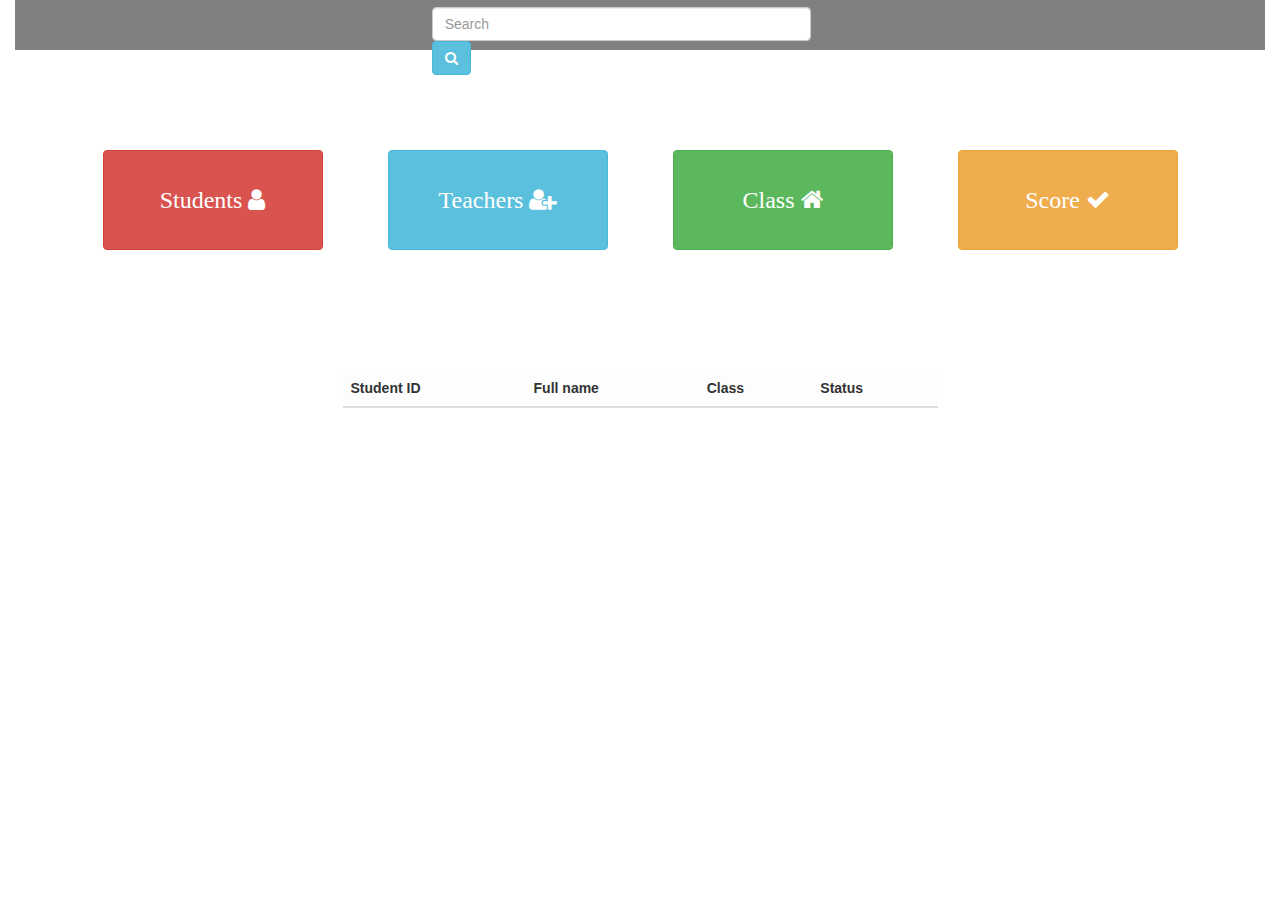
<file: school-management-js/index.html>
<!DOCTYPE html>
<html lang="en">

<head>
    <title>School management system </title>
    <meta charset="UTF-8">
    <meta name="viewport" content="width=device-width, initial-scale=1">
    <link rel="stylesheet" href="https://stackpath.bootstrapcdn.com/font-awesome/4.7.0/css/font-awesome.min.css" />
    <link rel="stylesheet" href="https://cdnjs.cloudflare.com/ajax/libs/twitter-bootstrap/4.1.3/css/bootstrap.min.css">
    <link rel="stylesheet" href="https://maxcdn.bootstrapcdn.com/bootstrap/3.3.7/css/bootstrap.min.css">
    <script src="https://ajax.googleapis.com/ajax/libs/jquery/3.4.1/jquery.min.js"></script>
    <script src="https://cdnjs.cloudflare.com/ajax/libs/popper.js/1.14.7/umd/popper.min.js"></script>
    <script src="https://maxcdn.bootstrapcdn.com/bootstrap/4.3.1/js/bootstrap.min.js"></script>
    <link href="style.css" rel="stylesheet">
    <script src="data.js"></script>
</head>

<body>
    <div class="container-fluid">
        <header>
            <div class="col-xs-4 col-sm-4 col-md-4 col-lg-4"></div>
            <div class="col-xs-4 col-sm-4 col-md-4 col-lg-4">
                <form action="">
                    <div class="row" style="margin-top: 7px;">
                        <input type="text" placeholder="Search " name="search" class="form-control" style="width: 91%;">
                        <button type="submit" class="btn btn-info">
                                    <i class="fa fa-search" ></i>
                                </button>
                    </div>

                </form>
            </div>
            <div class="col-xs-4 col-sm-4 col-md-4 col-lg-4"></div>
        </header>
        <section>
            <div class="container" style="margin-top: 100px; text-align: center">
                <div class="btn-object">
                    <div class="row">
                        <div class="col-xs-3 col-sm-3 col-md-3 col-lg-3">
                            <button type="submit" class="btn btn-danger" onclick="school.displayStudentTable()">Students
                                            <i class="fa fa-user" ></i>
                                        </button>
                        </div>

                        <div class="col-xs-3 col-sm-3 col-md-3 col-lg-3">
                            <button type="submit" class="btn btn-info" onclick="school.displayTeacherTable()">Teachers
                                        <i class="fa fa-user-plus" ></i>
                                    </button>
                        </div>

                        <div class="col-xs-3 col-sm-3 col-md-3 col-lg-3">
                            <button type="submit" class="btn btn-success" onclick="school.displayClassTable()">Class
                                        <i class="fa fa-home" ></i>
                                    </button>
                        </div>

                        <div class="col-xs-3 col-sm-3 col-md-3 col-lg-3">
                            <button type="submit" class="btn btn-warning">Score
                                        <i class="fa fa-check" ></i>
                                    </button>
                        </div>
                    </div>
                </div>
            </div>
            <div class="table-infor">
                <div class="col-xs-3 col-sm-3 col-md-3 col-lg-3">
                    <!-- <p id="demo">zczscscsc</p> -->
                </div>
                <div class="col-xs-6 col-sm-6 col-md-6 col-lg-6">
                    <button type="button" class="btn btn-danger" data-toggle="modal" hidden data-target="#myModal" id="btnAddSV">ADD NEW STUDENT
                                <i class="fa fa-paint-brush" ></i>
                            </button>
                    <button type="button" class="btn btn-info" data-toggle="modal" data-target="#myModal" hidden id="btnAddGV">ADD NEW TEACHER
                                    <i class="fa fa-paint-brush" ></i>
                                </button>
                    <button type="button" class="btn btn-success" data-toggle="modal" data-target="#myModal" hidden id="btnAddLH">ADD NEW CLASS
                                        <i class="fa fa-paint-brush" ></i>
                                    </button>
                    <!-- The Modal -->
                    <div class="modal" id="myModal" style="margin-top: 150px;">
                        <div class="modal-dialog">
                            <div class="modal-content">
                                <!-- Modal Header -->
                                <div class="modal-header">
                                    <h4 class="modal-title">ADD NEW STUDENT</h4>
                                    <button type="button" class="close" data-dismiss="modal">&times;</button>
                                </div>
                                <!-- Modal body -->
                                <div class="modal-body">
                                    <form action="" method="POST " role="form ">
                                        <div class="form-group ">
                                            <label for=" ">Mã sinh viên:</label>
                                            <input type="text " class="form-control " id="txtMasv" value="">
                                        </div>
                                        <div class="form-group ">
                                            <label for=" ">Tên sinh viên:</label>
                                            <input type="text " class="form-control " id="txtTensv" value="">
                                        </div>

                                        <div class="form-group ">
                                            <label for="class ">Class:</label>
                                            <select class="form-control " id="class">
                                                          <option value="PNV20A">PNV20A</option>
                                                          <option value="PNV20B">PNV20B</option>
                                                        </select>
                                        </div>
                                        <div class="form-group ">
                                            <p id="error"></p>
                                        </div>
                                        <button type="button" class="btn btn-primary " onclick="school.addStudent()">Submit</button>
                                        <button type="button" class="btn btn-danger" data-dismiss="modal">Close</button>
                                    </form>
                                </div>
                                <!-- Modal footer -->
                                <div class="modal-footer"> </div>

                            </div>
                        </div>

                    </div>

                    <p id="checkSave" style="margin-top: 50px;"></p>

                    <table id="student-table" class="table table-light table-hover" style="margin-top: 50px;">
                        <thead>
                            <tr>
                                <th>Student ID</th>
                                <th>Full name</th>
                                <th>Class</th>
                                <th>Status</th>
                            </tr>
                        </thead>
                        <tbody id="student-body">
                        </tbody>
                    </table>
                    <table id="teacher-table" class="table table-light table-hover" hidden style="margin-top: 50px;">
                        <thead>
                            <tr>
                                <th>Teacher ID</th>
                                <th>Full name</th>
                                <th>Class</th>
                                <th>Status</th>
                            </tr>
                        </thead>
                        <tbody id="teacher-body">
                        </tbody>
                    </table>
                    <table id="class-table" class="table table-light table-hover" hidden style="margin-top: 50px;">
                        <thead>
                            <tr>
                                <th> ID</th>
                                <th> name</th>
                                <th>Status</th>
                            </tr>
                        </thead>
                        <tbody id="class-body">
                        </tbody>
                    </table>
                    <table id="score-table" class="table table-light table-hover" hidden style="margin-top: 50px;">
                        <thead>
                            <tr>
                                <th>Score ID</th>
                                <th>Student name</th>
                                <th>Score</th>

                            </tr>
                        </thead>
                        <tbody id="student-body">
                        </tbody>
                    </table>
                </div>
                <div class="col-xs-3 col-sm-3 col-md-3 col-lg-3"></div>
            </div>
        </section>
        <footer>

        </footer>
    </div>

    <script src="javascript.js"></script>
</body>

</html>
</file>
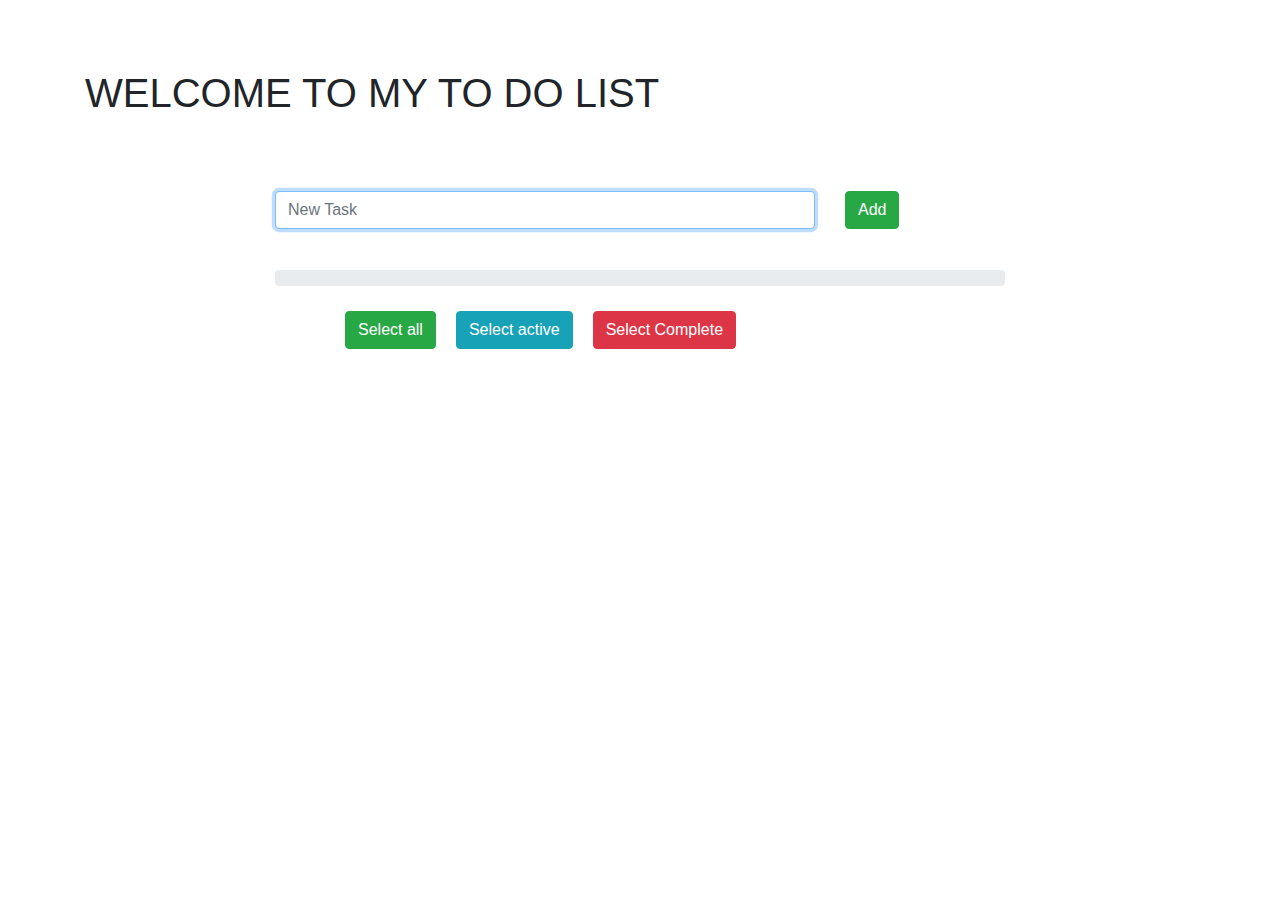
<file: todolist-js/localstorage-todolist.html>
<!DOCTYPE html>
<html lang="en">

<head>
    <meta charset="UTF-8">
    <meta name="viewport" content="width=device-width, initial-scale=1.0">
    <meta http-equiv="X-UA-Compatible" content="ie=edge">
    <link rel="stylesheet" href="todolist.css">
    <link rel="stylesheet" href="https://stackpath.bootstrapcdn.com/font-awesome/4.7.0/css/font-awesome.min.css" />
    <link rel="stylesheet" href="https://cdnjs.cloudflare.com/ajax/libs/twitter-bootstrap/4.1.3/css/bootstrap.min.css">

    <title></title>
</head>

<body>
    <nav class="navbar navbar-inverse navbar-fixed-top">
        <div class="container">
            <div class="navbar-header">
                <span class="navbar-brand" style="font-size:40px;">WELCOME TO MY TO DO LIST</span>
            </div>
        </div>
    </nav>

    <div class="container">
        <div class="content-area row">
            <div class="col-md-2 col-xs-2 col-lg-2 col-sm-2"></div>
            <div class="col-md-8 col-xs-8 col-lg-8 col-sm-8">
                <div class="row input-area">
                    <div class="form-group col-md-9">
                        <input type="text" placeholder="New Task" class="form-control" id="addTask" autofocus>
                    </div>
                    <div class="form-group col-md-1">
                        <button class="btn btn-success" onclick="toDo.addTaskClick()">Add</button>
                    </div>
                </div>
                <div class="progress">
                    <div class="progress-bar bg-warning " role="progressbar" aria-valuemin="0" aria-valuemax="100" id="progress"></div>
                </div>
                <div class="row input-area" style="margin-left: 50px;">
                    <button type="button" onclick="toDo.selectAll()" class="btn btn-success" style="margin-left: 20px;">Select all </button>
                    <button type="button" onclick="toDo.selectActive()" class="btn btn-info" style="margin-left: 20px;">Select active</button>
                    <button type="button" onclick="toDo.selectComplete()" class="btn btn-danger" style="margin-left: 20px;">Select Complete</button>
                </div>
                <div class="model-Undo">

                </div>
                <ul class="list-group" id="taskList"></ul>
                </ul>
            </div>
            <div class="col-md-2 col-xs-2 col-lg-2 col-sm-2"></div>
        </div>
    </div>
    <script src="toDo.js"></script>
</body>

</html>
</file>
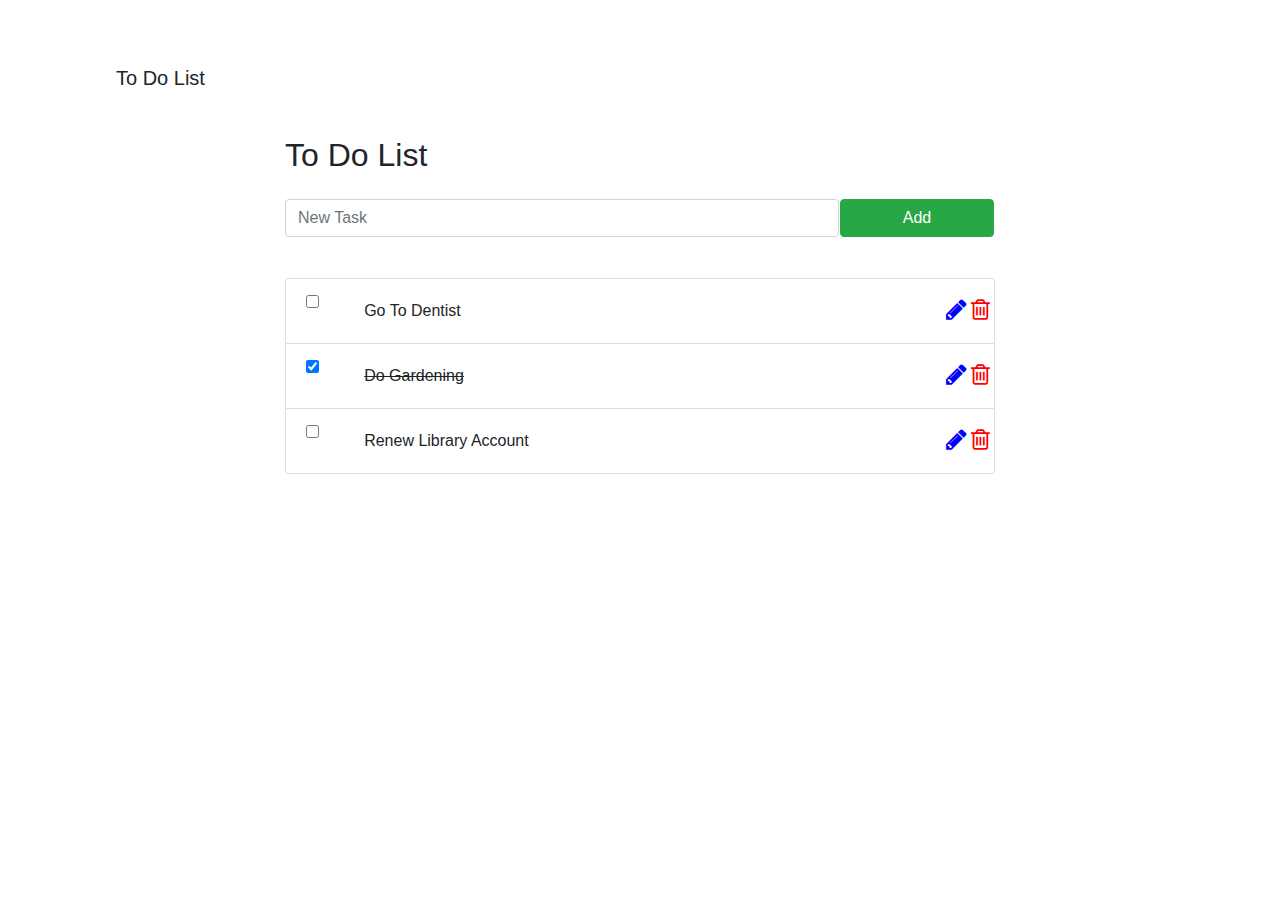
<file: todolist-js/todo-index.html>
<!DOCTYPE html>
<html lang="en">

<head>
    <title></title>
    <meta charset="UTF-8">
    <meta name="viewport" content="width=device-width, initial-scale=1">
    <link href="todolist.css" rel="stylesheet">
    <link rel="stylesheet" href="https://maxcdn.bootstrapcdn.com/bootstrap/4.3.1/css/bootstrap.min.css">
    <link rel="stylesheet" href="https://cdnjs.cloudflare.com/ajax/libs/font-awesome/4.7.0/css/font-awesome.min.css">
</head>

<body>
    <div class="container">
        <nav class="navbar navbar-inverse navbar-fixed-top">
            <div class="container">
                <div class="navbar-header">
                    <span class="navbar-brand">To Do List</span>
                </div>
            </div>
        </nav>

        <div class="container">

            <div class="content-area row">
                <div class="col-md-2 col-xs-2 col-lg-2 col-sm-2"></div>

                <div class="col-md-8 col-xs-8 col-lg-8 col-sm-8">
                    <h2>To Do List</h2>

                    <div class="row input-area">

                        <div class="form-group col-md-9">
                            <input type="text" placeholder="New Task" class="form-control" id="addTask" style="width :554px">
                        </div>
                        <div class="form-group col-md-1">
                            <button class="btn btn-success" style="width:154px;" onclick="toDo.addTaskClick()">Add</button>
                        </div>
                    </div>

                    <ul class="list-group" id="taskList"></ul>
                </div>

                <div class="col-md-2 col-xs-2 col-lg-2 col-sm-2"></div>
            </div>

        </div>
    </div>
    <script>
        class ToDoClass {
            constructor() {

                this.tasks = [{
                    task: 'Go To Dentist',
                    isComplete: false
                }, {
                    task: 'Do Gardening',
                    isComplete: true
                }, {
                    task: 'Renew Library Account',
                    isComplete: false
                }, ];


                const data = JSON.parse(localStorage.getItem('tasks'))
                this.loadTasks();

                this.addEventListener();
            }

            addEventListener() {
                document.getElementById('addTask').addEventListener('keypress', event => {
                    if (event.keyCode === 13) {
                        this.addTask(event.target.value);
                        event.target.value = "";
                    }
                });
            }

            completeTodo(index) {
                // alert(index);
                this.tasks[index].isComplete = !this.tasks[index].isComplete;
                this.loadTasks();

            }


            deleteTodo(event, id) {
                event.preventDefault();
                delete(this.tasks[id]);
                this.loadTasks();
            }

            editTodo(event, id) {
                event.preventDefault();
            }

            addTaskClick() {
                let target = document.getElementById('addTask');
                this.addTask(target.value);
                target.value = "";
            }
            addTask(task) {
                let newtask = {
                    task: task,
                    isComplete: false
                }
                let parentDiv = document.getElementById("addTask").parentElement;
                if (task == '') {
                    alert("Loi nhe!! Ahihi")
                    parentDiv.classList.add('Error')
                } else {
                    parentDiv.classList.remove('Error')
                    this.tasks.push(newtask);
                    this.loadTasks();
                }
            }



            generateTaskHtml(task, index) {
                return `
            <li class="list-group-item checkbox">
            <div class="row">
                <div class="col-md-1 col-xs-1 col-lg-1 col-sm-1 checkbox">
                <label><input id="toggleTaskStatus" type="checkbox" onchange="toDo.completeTodo(${index})" value="" class="" ${task.isComplete ? 'checked' : ''}></label>
                </div>
                <div class="col-md-10 col-xs-10 col-lg-10 col-sm-10 task-text ${task.isComplete ? 'complete' : ''}">
                ${task.task}
                </div>
                <div class="col-md-1 col-xs-1 col-lg-1 col-sm-1 delete-icon-area">
                <a class="" href="" onClick="toDo.editTodo(event, ${index})"><i class="fa fa-pencil" style="font-size:24px;color:blue"></i></a>&nbsp; &nbsp;
                <a class="" href="" onClick="toDo.deleteTodo(event, ${index})"><i class="fa fa-trash-o" style="font-size:24px;color:red"></i></a>
                </div>
            </div>
            </li>
        `;
            }
            loadTasks() {
                let taskHtml = this.tasks.reduce((html, task, index) => html += this.generateTaskHtml(task, index), '');
                document.getElementById('taskList').innerHTML = taskHtml;
                localStorage.setItem('tasks', JSON.stringify(this.tasks))
            }
        }
        let toDo;
        window.addEventListener("load", () => {
            toDo = new ToDoClass();
        });
    </script>
</body>

</html>
</file>
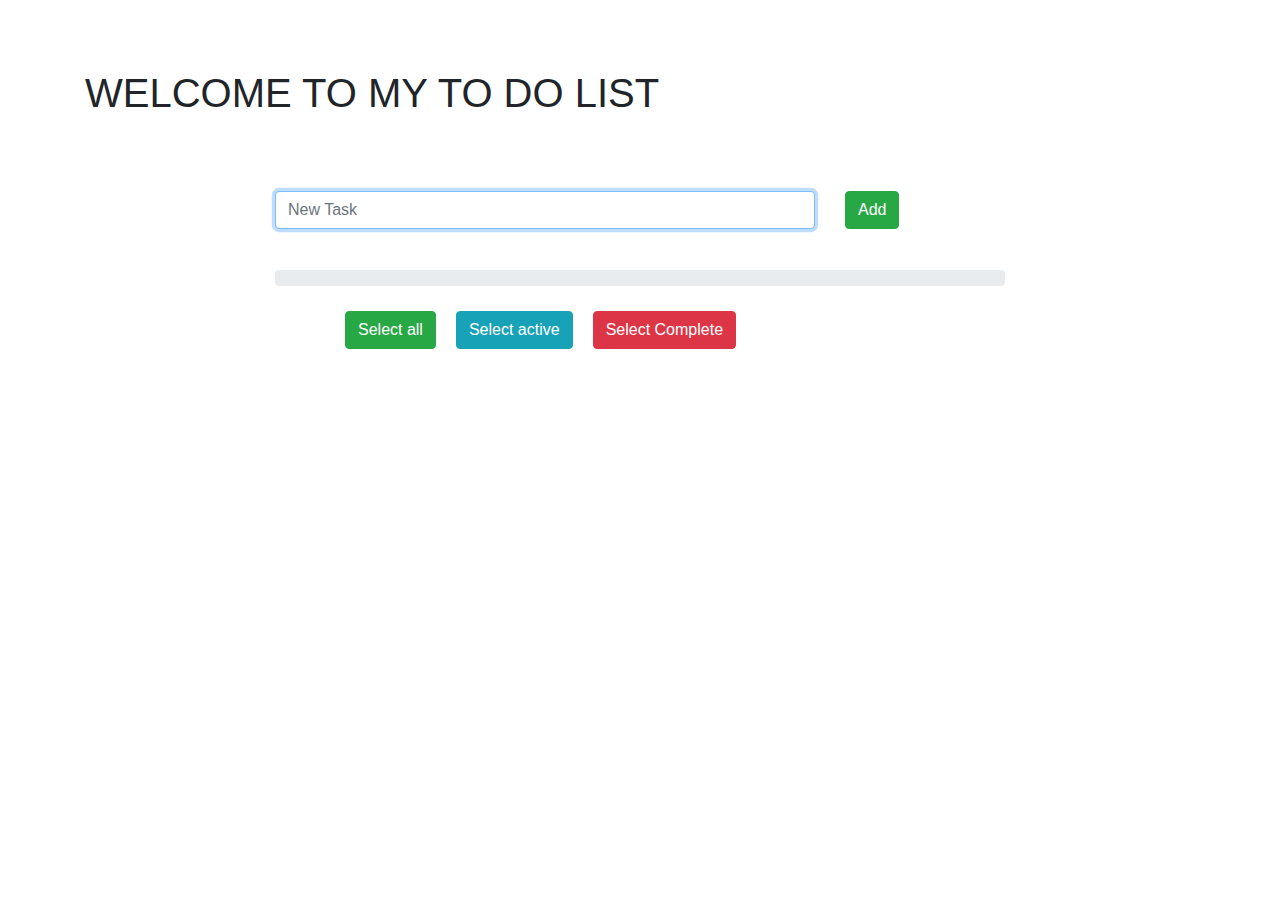
<file: todolist-js/toDolist-LocalStorage/localstorage-todolist.html>
<!DOCTYPE html>
<html lang="en">

<head>
    <meta charset="UTF-8">
    <meta name="viewport" content="width=device-width, initial-scale=1.0">
    <meta http-equiv="X-UA-Compatible" content="ie=edge">
    <link rel="stylesheet" href="todolist.css">
    <link rel="stylesheet" href="https://stackpath.bootstrapcdn.com/font-awesome/4.7.0/css/font-awesome.min.css" />
    <link rel="stylesheet" href="https://cdnjs.cloudflare.com/ajax/libs/twitter-bootstrap/4.1.3/css/bootstrap.min.css">

    <title></title>
</head>

<body>
    <nav class="navbar navbar-inverse navbar-fixed-top">
        <div class="container">
            <div class="navbar-header">
                <span class="navbar-brand" style="font-size:40px;">WELCOME TO MY TO DO LIST</span>
            </div>
        </div>
    </nav>

    <div class="container">
        <div class="content-area row">
            <div class="col-md-2 col-xs-2 col-lg-2 col-sm-2"></div>
            <div class="col-md-8 col-xs-8 col-lg-8 col-sm-8">
                <div class="row input-area">
                    <div class="form-group col-md-9">
                        <input type="text" placeholder="New Task" class="form-control" id="addTask" autofocus>
                    </div>
                    <div class="form-group col-md-1">
                        <button class="btn btn-success" onclick="toDo.addTaskClick()">Add</button>
                    </div>
                </div>
                <div class="progress">
                    <div class="" role="progressbar" aria-valuemin="0" aria-valuemax="100" id="progress"></div>
                </div>
                <div class="row input-area" style="margin-left: 50px;">
                    <button type="button" onclick="toDo.selectAll()" class="btn btn-success" style="margin-left: 20px;">Select all </button>
                    <button type="button" onclick="toDo.selectActive()" class="btn btn-info" style="margin-left: 20px;">Select active</button>
                    <button type="button" onclick="toDo.selectComplete()" class="btn btn-danger" style="margin-left: 20px;">Select Complete</button>
                </div>
                <div class="model-Undo">

                </div>
                <ul class="list-group" id="taskList"></ul>
                </ul>
            </div>
            <div class="col-md-2 col-xs-2 col-lg-2 col-sm-2"></div>
        </div>
    </div>
    <script src="toDo.js"></script>
</body>

</html>
</file>
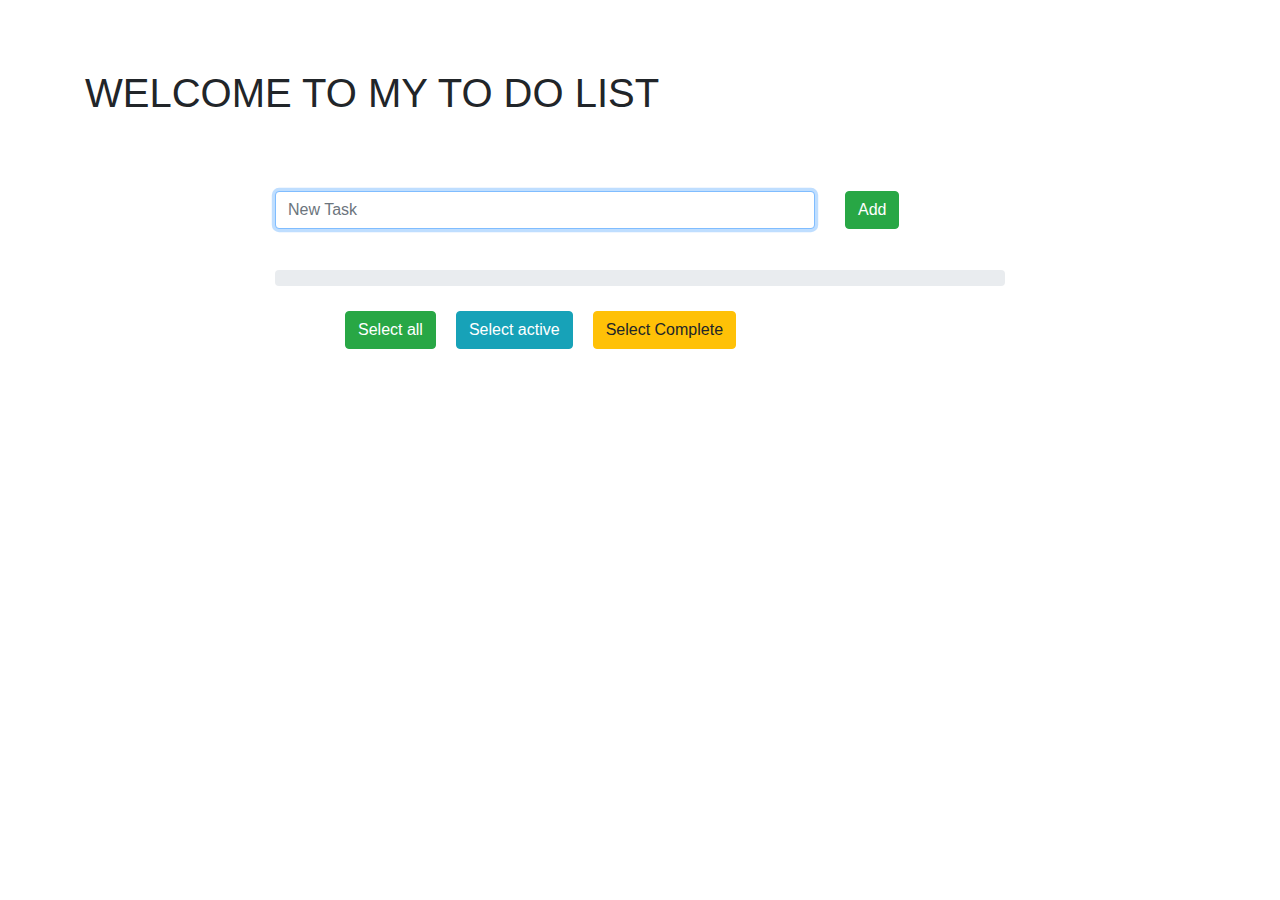
<file: todolist-js/toDolist-RandomID/toDolistRandomId.html>
<!DOCTYPE html>
<html lang="en">

<head>
    <meta charset="UTF-8">
    <meta name="viewport" content="width=device-width, initial-scale=1.0">
    <meta http-equiv="X-UA-Compatible" content="ie=edge">
    <link rel="stylesheet" href="todolist.css">
    <link rel="stylesheet" href="https://stackpath.bootstrapcdn.com/font-awesome/4.7.0/css/font-awesome.min.css" />
    <link rel="stylesheet" href="https://cdnjs.cloudflare.com/ajax/libs/twitter-bootstrap/4.1.3/css/bootstrap.min.css">

    <title></title>
</head>

<body>
    <nav class="navbar navbar-inverse navbar-fixed-top">
        <div class="container">
            <div class="navbar-header">
                <span class="navbar-brand" style="font-size:40px;">WELCOME TO MY TO DO LIST</span>
            </div>
        </div>
    </nav>

    <div class="container">
        <div class="content-area row">
            <div class="col-md-2 col-xs-2 col-lg-2 col-sm-2"></div>
            <div class="col-md-8 col-xs-8 col-lg-8 col-sm-8">
                <div class="row input-area">
                    <div class="form-group col-md-9">
                        <input type="text" placeholder="New Task" class="form-control" id="addTask" autofocus>
                    </div>
                    <div class="form-group col-md-1">
                        <button class="btn btn-success" onclick="toDo.addTaskClick()">Add</button>
                    </div>
                </div>
                <div class="progress">
                    <div class="" role="progressbar" aria-valuemin="0" aria-valuemax="100" id="progress"></div>
                </div>
                <div class="row input-area" style="margin-left: 50px;">
                    <button type="button" onclick="toDo.selectAll()" class="btn btn-success" style="margin-left: 20px;">Select all </button>
                    <button type="button" onclick="toDo.selectActive()" class="btn btn-info" style="margin-left: 20px;">Select active</button>
                    <button type="button" onclick="toDo.selectComplete()" class="btn btn-warning" style="margin-left: 20px;">Select Complete</button>
                    <button type="button" id="btnUndo" onclick="toDo.unDo()" class="btn btn-danger" style="margin-left: 20px; visibility: hidden;">Click here to undo delete</button>

                </div>
                <div class="model-Undo">

                </div>
                <ul class="list-group" id="taskList"></ul>
                </ul>
            </div>
            <div class="col-md-2 col-xs-2 col-lg-2 col-sm-2"></div>
        </div>
    </div>
    <script src="toDolistRandomId.js"></script>
</body>

</html>
</file>
<file: school-management-js/style.css>
header {
            height: 50px;
            background-color: gray
        }
        
        .btn-object button {
            width: 220px;
            height: 100px;
            font-size: 24px;
            font-family: cursive;
        }
        
        .table-infor {
            margin-top: 70px;
        }
</file>
<file: todolist-js/todolist.css>
body {
    padding-top: 50px;
}

.starter-template {
    padding: 40px 15px;
    text-align: center;
}

.content-area {
    margin: 30px;
}

.input-area {
    margin: 25px;
}

.task-text {
    display: flex;
    align-items: center;
    height: 40px;
}

.hidden {
    display: none;
}

.delete-icon-area {
    display: flex;
    align-items: center;
    height: 40px;
}

.delete-icon {
    color: red;
}

.complete {
    text-decoration: line-through;
}

button:hover {
    background-color: rgb(11, 77, 26);
    border: 
}

.checkbox:hover {
    background: rgb(235, 241, 206);
}

.fa fa-trash {
    color: red
}

ul li {
    list-style-type: none
}
</file>
<file: todolist-js/toDolist-LocalStorage/todolist.css>
body {
    padding-top: 50px;
}

.starter-template {
    padding: 40px 15px;
    text-align: center;
}

.content-area {
    margin: 30px;
}

.input-area {
    margin: 25px;
}

.task-text {
    display: flex;
    align-items: center;
    height: 40px;
}

.hidden {
    display: none;
}

.delete-icon-area {
    display: flex;
    align-items: center;
    height: 40px;
}

.delete-icon {
    color: red;
}

.complete {
    text-decoration: line-through;
}

button:hover {
    background-color: rgb(11, 77, 26);
    border: 
}

.checkbox:hover {
    background: rgb(235, 241, 206);
}

.fa fa-trash {
    color: red
}

ul li {
    list-style-type: none
}
</file>
<file: todolist-js/toDolist-RandomID/todolist.css>
body {
    padding-top: 50px;
}

.starter-template {
    padding: 40px 15px;
    text-align: center;
}

.content-area {
    margin: 30px;
}

.input-area {
    margin: 25px;
}

.task-text {
    display: flex;
    align-items: center;
    height: 40px;
}

.hidden {
    display: none;
}

.delete-icon-area {
    display: flex;
    align-items: center;
    height: 40px;
}

.delete-icon {
    color: red;
}

.complete {
    text-decoration: line-through;
}

button:hover {
    background-color: rgb(11, 77, 26);
    border: 
}

.checkbox:hover {
    background: rgb(235, 241, 206);
}

.fa fa-trash {
    color: red
}

ul li {
    list-style-type: none
}
</file>
